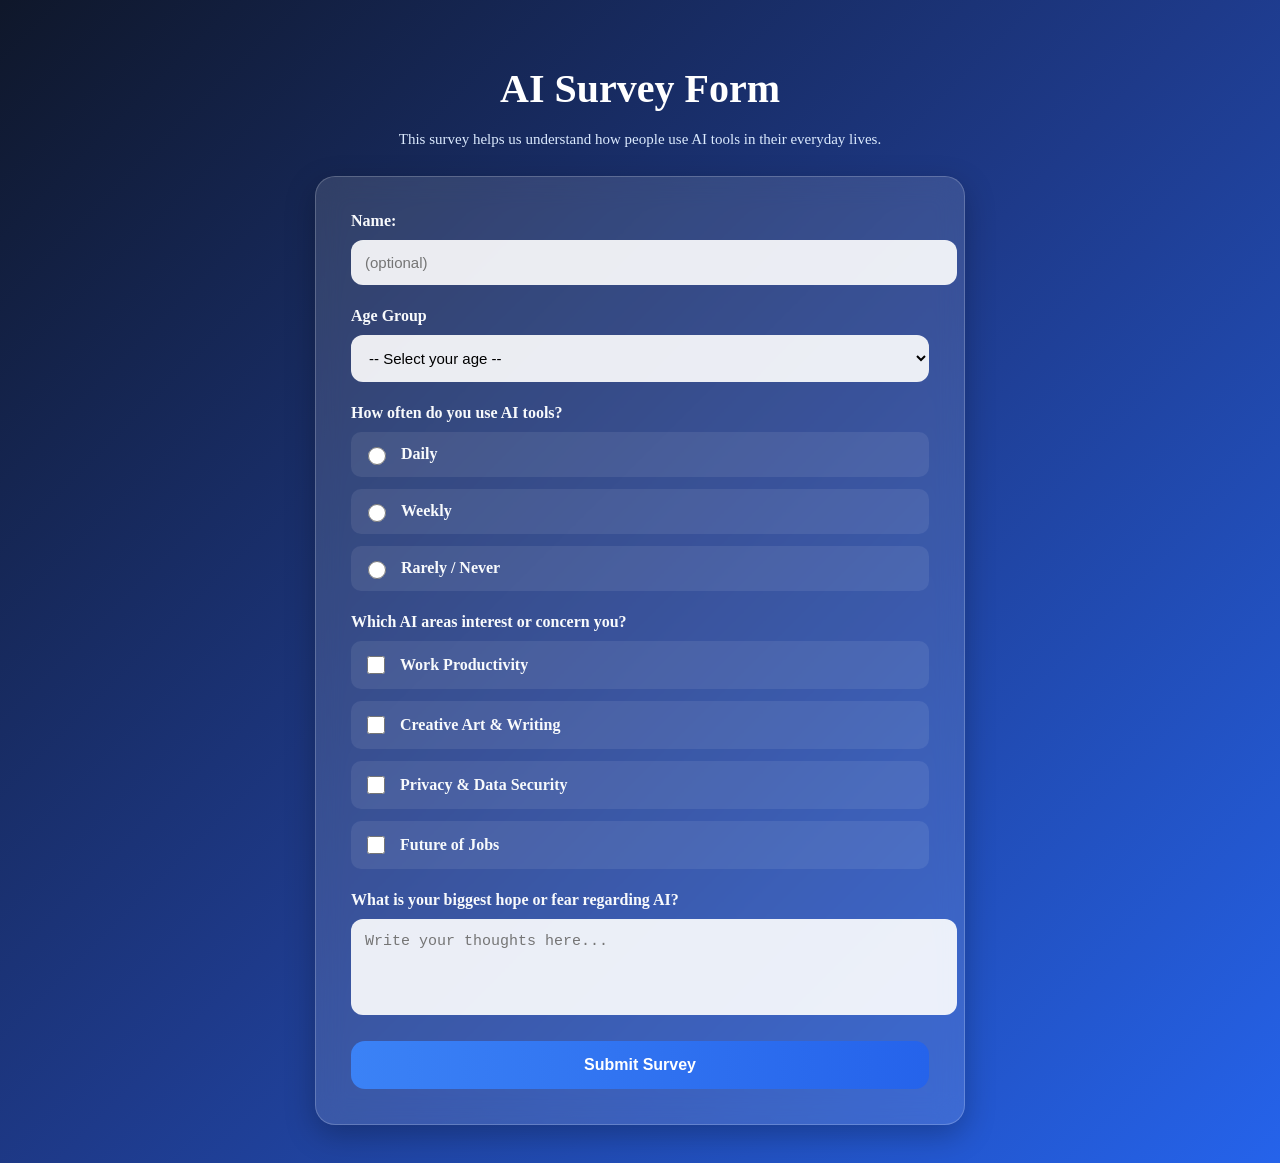
<file: index.html>
<!DOCTYPE html>
<html lang="en">
<head>
    <meta charset="UTF-8">
    <meta name="viewport" content="width=device-width, initial-scale=1.0">
    <title>AI Survey Form</title>
    <link rel="stylesheet" href="style.css">
</head>

<body>

    <div class="container">

        <div class="title">
            <h1>AI Survey Form</h1>
            <p>
                This survey helps us understand how people use AI tools 
                in their everyday lives.</p>
        </div>

        <form id="ai-survey">

            <div class="form-group">
                <label for="name">Name:</label>
                <input type="text" id="name" name="user_name"  placeholder="(optional)" >
            </div>

            <div class="form-group">
                <label for="age-group">Age Group</label>
                <select id="age-group" name="age_group" required>
                    <option value="">-- Select your age --</option>
                    <option value="under-18">Under 18</option>
                    <option value="18-29">18 - 29</option>
                    <option value="30-49">30 - 49</option>
                    <option value="50-plus">50+</option>
                </select>
            </div>

            <div class="form-group">
                <label> How often do you use AI tools? </label>
                <label class="option">
                    <input type="radio" name="ai_usage" value="daily" required > Daily
                </label>
                <label class="option">
                    <input type="radio" name="ai_usage" value="weekly">Weekly</label>
                <label class="option">
                    <input type="radio" name="ai_usage" value="rarely" >  Rarely / Never </label>
            </div>
            <div class="form-group">
                <label> Which AI areas interest or concern you? </label>
                <label class="option">
                    <input type="checkbox" name="interests" value="productivity">Work Productivity
                </label>
                <label class="option">
                    <input  type="checkbox"  name="interests"  value="art"> Creative Art & Writing
                </label>

                <label class="option">
                    <input type="checkbox"  name="interests"  value="privacy" > Privacy & Data Security
                </label>
                <label class="option">
                    <input type="checkbox" name="interests" value="jobs" > Future of Jobs
                </label>
            </div>
            <div class="form-group">
                <label for="comments">
                    What is your biggest hope or fear regarding AI?
                </label>
                <textarea  id="comments" name="user_comments" rows="4"  placeholder="Write your thoughts here..." ></textarea>
            </div>

            <button type="submit">
                Submit Survey
            </button>
        </form>
        <div id="success-message">
            🎉 Thank you! Your survey response was submitted successfully.
        </div>
    </div>
    <script src="javascript.js">
    </script>
</body>
</html>
</file>
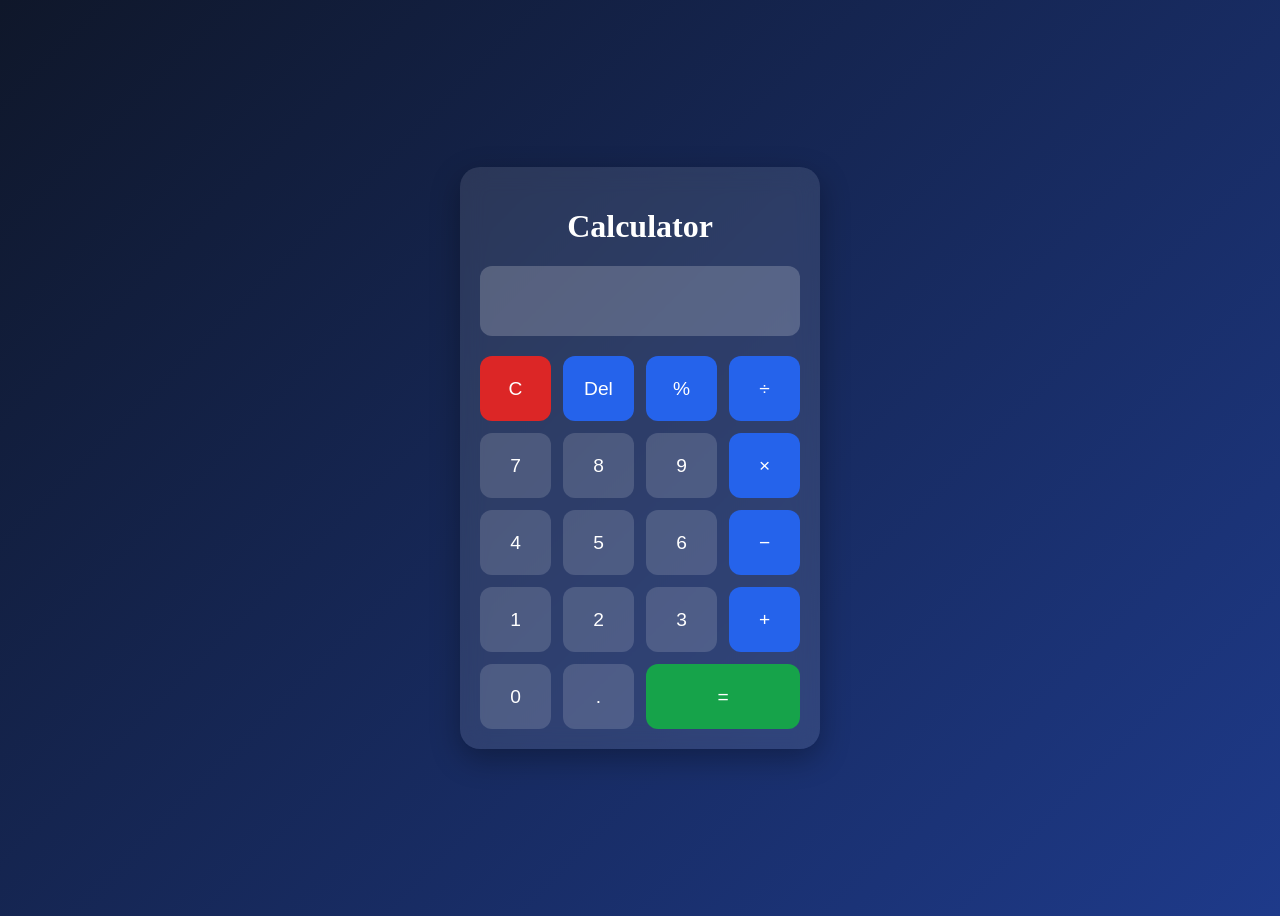
<file: calculator.html>
<!DOCTYPE html>
<html >
<head>    
    <title>Modern Calculator</title>

    <style>
        body{
            height:100vh;
            display:flex;
            justify-content:center;
            align-items:center;
            background:linear-gradient(135deg,#0f172a,#1e3a8a);
            box-sizing:border-box;
        }

        .calculator{
            width:320px;
            background:rgba(255,255,255,0.1);
            backdrop-filter:blur(12px);
            border-radius:20px;
            padding:20px;
            box-shadow:0 10px 30px rgba(0,0,0,0.3);
        }
        .title{
         color:white;
         text-align:center;
         }

        .display{
            width:100%;
            height:70px;
            border:none;
            outline:none;
            border-radius:12px;
            margin-bottom:20px;
            padding:15px;
            font-size:2rem;
            text-align:right;
            background:rgba(255,255,255,0.2);
            color:white;
            box-sizing:border-box;
        }

        .buttons{
            display:grid;
            grid-template-columns:repeat(4,1fr);
            gap:12px;
        }

        button{
            height:65px;
            border:none;
            border-radius:12px;
            font-size:1.2rem;
            cursor:pointer;
            transition:0.2s;
            background:rgba(255,255,255,0.15);
            color:white;
        }

        button:hover{
            transform:scale(1.05);
            background:rgba(255,255,255,0.25);
        }

        .operator{
            background:#2563eb;
        }

        .operator:hover{
            background:#1d4ed8;
        }

        .equal{
            background:#16a34a;
            grid-column:span 2;
        }

        .equal:hover{
            background:#15803d;
        }

        .clear{
            background:#dc2626;
        }

        .clear:hover{
            background:#b91c1c;
        }

    </style>
</head>

<body>

    <div class="calculator">
        <h1 class="title">Calculator</h1>
        <input type="text" class="display" id="display" readonly>

        <div class="buttons">
            <button class="clear" onclick="clearDisplay()">C</button>
            <button class="operator" onclick="deleteLast()">Del</button>
            <button class="operator" onclick="appendValue('%')">%</button>
            <button class="operator" onclick="appendValue('/')">÷</button>

            <button onclick="appendValue('7')">7</button>
            <button onclick="appendValue('8')">8</button>
            <button onclick="appendValue('9')">9</button>
            <button class="operator" onclick="appendValue('*')">×</button>

            <button onclick="appendValue('4')">4</button>
            <button onclick="appendValue('5')">5</button>
            <button onclick="appendValue('6')">6</button>
            <button class="operator" onclick="appendValue('-')">−</button>

            <button onclick="appendValue('1')">1</button>
            <button onclick="appendValue('2')">2</button>
            <button onclick="appendValue('3')">3</button>
            <button class="operator" onclick="appendValue('+')">+</button>

            <button onclick="appendValue('0')">0</button>
            <button onclick="appendValue('.')">.</button>

            <button class="equal" onclick="calculate()">=</button>

        </div>

    </div>
    <script>
        const display = document.getElementById("display");
        function appendValue(value){
            display.value += value;
        }
        function clearDisplay(){
            display.value = "";
        }

        function deleteLast(){
            display.value = display.value.slice(0,-1);
        }

        function calculate(){       
                display.value = eval(display.value);
          }
    </script>

</body>
</html>
</file>
<file: style.css>
body {
            min-height: 100vh;
            display: flex;
            justify-content: center;
            align-items: center;
            padding: 30px;
            background: linear-gradient(135deg, #0f172a, #1e3a8a, #2563eb);
            color: white;
        }
        .container {
            width: 100%;
            max-width: 650px;
        }

        .title {
            text-align: center;
            margin-bottom: 25px;
        }
        .title h1 {
            font-size: 2.5rem;
            margin-bottom: 10px;
        }
        .title p {
            color: #dbeafe;
            font-size: 15px;
            line-height: 1.6;
        }
        form {
            background: rgba(255, 255, 255, 0.12);
            backdrop-filter: blur(14px);
            border: 1px solid rgba(255, 255, 255, 0.2);
            padding: 35px;
            border-radius: 20px;
            box-shadow: 0 10px 30px rgba(0,0,0,0.25);
        }
        .form-group {
            margin-bottom: 22px;
        }

        label {
            display: block;
            margin-bottom: 10px;
            font-weight: 600;
            color: #f8fafc;
        }

        input[type="text"],
        select,
        textarea {
            width: 100%;
            padding: 14px;
            border: none;
            border-radius: 12px;
            font-size: 15px;
            outline: none;
            background: rgba(255,255,255,0.9);
            transition: 0.3s;
        }

        input[type="text"]:focus,
        select:focus,
        textarea:focus {
            transform: scale(1.02);
            box-shadow: 0 0 0 4px rgba(255,255,255,0.25);
        }

        textarea {
            resize: none;
        }

        .option {
            display: flex;
            align-items: center;
            gap: 12px;
            margin-bottom: 12px;
            background: rgba(255,255,255,0.08);
            padding: 12px;
            border-radius: 10px;
            transition: 0.3s;
        }
        .option:hover {
            background: rgba(255,255,255,0.15);
        }
        input[type="radio"],
        input[type="checkbox"] {
            accent-color: #60a5fa;
            width: 18px;
            height: 18px;
        }

        button {
            width: 100%;
            padding: 15px;
            border: none;
            border-radius: 14px;
            background: linear-gradient(to right, #3b82f6, #2563eb);
            color: white;
            font-size: 16px;
            font-weight: bold;
            cursor: pointer;
            transition: 0.3s;
        }
        button:hover {
            transform: translateY(-3px);
            box-shadow: 0 10px 20px rgba(37,99,235,0.4);
        }
        #success-message {
            display: none;
            margin-top: 20px;
            padding: 18px;
            border-radius: 14px;
            background: rgba(34,197,94,0.2);
            border: 1px solid rgba(34,197,94,0.4);
            color: #dcfce7;
            text-align: center;
            font-weight: bold;
            backdrop-filter: blur(10px);
        }
</file>
